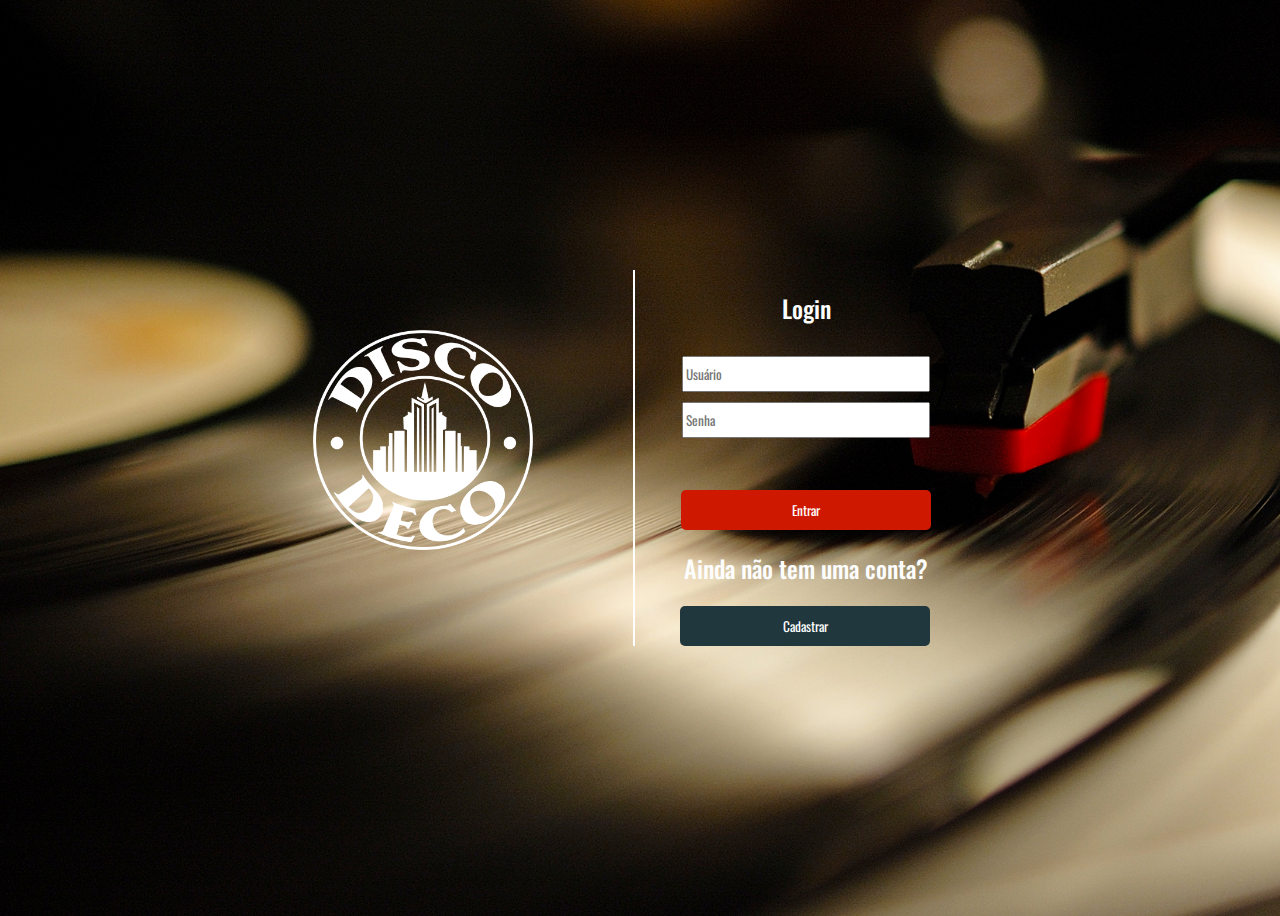
<file: areaAcesso/acesso.html>
<!DOCTYPE html>
<html lang="pt-BR">

<head>
    <meta charset="UTF-8">
    <meta name="viewport" content="width=device-width, initial-scale=1.0">
    <title>DiscoDeco - Acessar</title>
    <link href="style.css" rel="stylesheet">
    <link rel="preconnect" href="https://fonts.googleapis.com">
    <link rel="preconnect" href="https://fonts.gstatic.com" crossorigin>
    <link href="https://fonts.googleapis.com/css2?family=Oswald:wght@200..700&display=swap" rel="stylesheet">
</head>

<body>
    <section id="gridAcesso">
        <article>
            <img src="/images/WhiteLogo.png" width="220px">
        </article>
        <article>
            <h2 id="formTitle">Login</h2>
            <form id="formAcesso">
                <input type="text" id="username" placeholder="Usuário" required>
                <input type="password" id="password" placeholder="Senha" required>
                <p id="avisoLogin"></p>
                <button type="submit" id="loginButton">Entrar</button>
            </form>
            <h2 id="textoExterno">Ainda não tem uma conta?</h2>
            <button id="toggleButton">Cadastrar</button>
        </article>
    </section>
    <script src="script.js"></script>
</body>

</html>
</file>
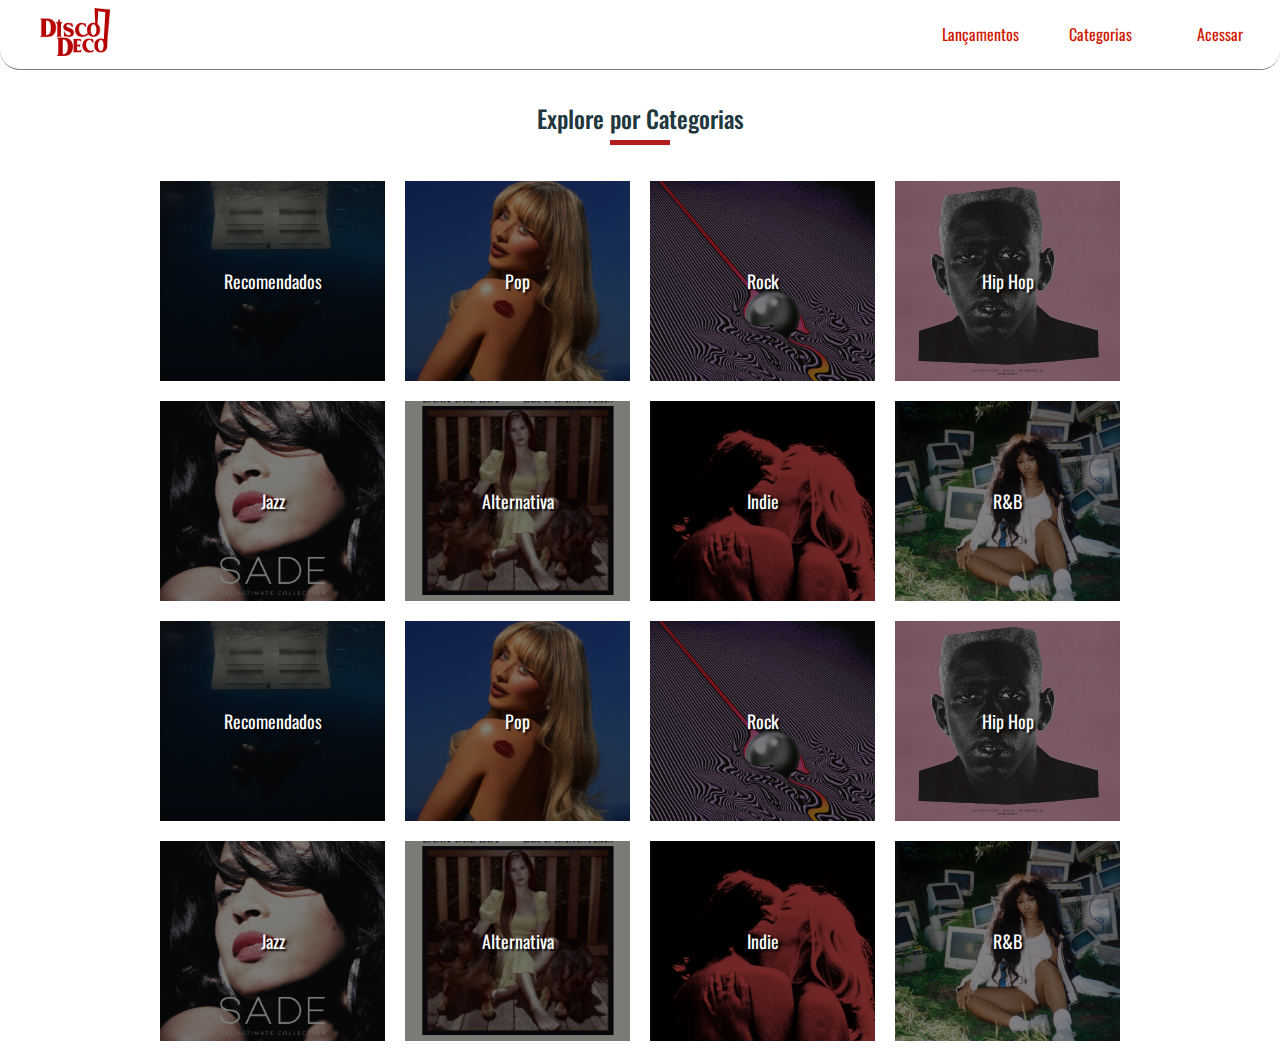
<file: categorias/categorias.html>
<!DOCTYPE html>
<html lang="pt-BR">

<head>
    <meta charset="UTF-8">
    <meta name="viewport" content="width=device-width, initial-scale=1.0">
    <title>DiscoDeco - Categorias</title>
    <link href="style.css" rel="stylesheet">
    <link rel="preconnect" href="https://fonts.googleapis.com">
    <link rel="preconnect" href="https://fonts.gstatic.com" crossorigin>
    <link href="https://fonts.googleapis.com/css2?family=Oswald:wght@200..700&display=swap" rel="stylesheet">
</head>

<body>
    <header id="topo">
        <nav>
            <a href="/index.html"><img src="/images/TextoLogoDD@4x.png" width="70px"></a>
            <ul>
                <li><a href="/outrosLancamentos/lancamentos.html">Lançamentos</a></li>
                <li><a href="/categorias/categorias.html">Categorias</a></li>
                <li id="cart"><a href="/carrinho/carrinho.html">Carrinho</a></li>
                <li id="userGreeting"><a href="/areaAcesso/acesso.html">Acessar</a></li>
            </ul>
        </nav>
    </header>
    <section id="exCategorias">
        <h2 style="text-align: center;">Explore por Categorias</h2>
        <p class="label">
            < Retirada na loja disponível no Rio de Janeiro, RJ>
        </p>
        <article id="categorias">
            <a href="recomendados.html"><div class="categoria">
                <div class="imagem" style="background-image: url('/images/hmhs.jpg');"></div>
                <span class="texto">Recomendados</span>
            </div></a>
            <div class="categoria">
                <div class="imagem" style="background-image: url('/images/shortnsweet.jpg');"></div>
                <span class="texto">Pop</span>
            </div>
            <div class="categoria">
                <div class="imagem" style="background-image: url('/images/currents.jpg');"></div>
                <span class="texto">Rock</span>
            </div>
            <div class="categoria">
                <div class="imagem" style="background-image: url('/images/igor.jpg');"></div>
                <span class="texto">Hip Hop</span>
            </div>
            <div class="categoria">
                <div class="imagem" style="background-image: url('/images/lovedeluxe.jpg');"></div>
                <span class="texto">Jazz</span>
            </div>
            <div class="categoria">
                <div class="imagem" style="background-image: url('/images/Blue_Banisters.jpg');"></div>
                <span class="texto">Alternativa</span>
            </div>
            <div class="categoria">
                <div class="imagem" style="background-image: url('/images/frenchexit.jpg');"></div>
                <span class="texto">Indie</span>
            </div>
            <div class="categoria">
                <div class="imagem" style="background-image: url('/images/ctrl.jpg');"></div>
                <span class="texto">R&B</span>
            </div>
            <div class="categoria">
                <div class="imagem" style="background-image: url('/images/hmhs.jpg');"></div>
                <span class="texto">Recomendados</span>
            </div>
            <div class="categoria">
                <div class="imagem" style="background-image: url('/images/shortnsweet.jpg');"></div>
                <span class="texto">Pop</span>
            </div>
            <div class="categoria">
                <div class="imagem" style="background-image: url('/images/currents.jpg');"></div>
                <span class="texto">Rock</span>
            </div>
            <div class="categoria">
                <div class="imagem" style="background-image: url('/images/igor.jpg');"></div>
                <span class="texto">Hip Hop</span>
            </div>
            <div class="categoria">
                <div class="imagem" style="background-image: url('/images/lovedeluxe.jpg');"></div>
                <span class="texto">Jazz</span>
            </div>
            <div class="categoria">
                <div class="imagem" style="background-image: url('/images/Blue_Banisters.jpg');"></div>
                <span class="texto">Alternativa</span>
            </div>
            <div class="categoria">
                <div class="imagem" style="background-image: url('/images/frenchexit.jpg');"></div>
                <span class="texto">Indie</span>
            </div>
            <div class="categoria">
                <div class="imagem" style="background-image: url('/images/ctrl.jpg');"></div>
                <span class="texto">R&B</span>
            </div>
        </article>
    </section>
    <script>
        window.addEventListener('DOMContentLoaded', () => {
    const activeUser = JSON.parse(localStorage.getItem('activeUser'));
    const userGreeting = document.getElementById('userGreeting');

    if (activeUser) {
        userGreeting.innerHTML = `Olá, ${activeUser.nome} <div class="dropdown-menu">
        <a href="../areaConfiguracoes/configuracoes.html">Configurações</a>
            ${activeUser.isAdmin ? '<a href="../areaAdm/administracao.html">Administração</a>' : ''}
            <a href="#" id="logoutButton">Logout</a>
        </div>`;

        document.getElementById('logoutButton').addEventListener('click', () => {
            localStorage.removeItem('activeUser');
            location.reload(); 
        });

        userGreeting.addEventListener('click', () => {
            const dropdownMenu = userGreeting.querySelector('.dropdown-menu');
            dropdownMenu.style.display = dropdownMenu.style.display === 'block' ? 'none' : 'block';
        });


    } else {
        document.getElementById('cart').style.display = 'none';
    }
    })
    </script>
</body>

</html>
</file>
<file: areaAcesso/style.css>
body {
    background-image: url('/images/bigdisc2.jpg');
    background-size: cover;
    height: 100vh;
    display: flex;
    scrollbar-width: thin;
}

* {
    font-family: 'Oswald', sans-serif;
}

h2 {
    color: #fdfdfd;
    font-weight: 500;
    text-align: center;
}

p {
    color: #fdfdfd;
}

#gridAcesso {
    display: grid;
    grid-template-columns: repeat(2, 1fr);
    gap: 10px;
    margin: auto;
}

#gridAcesso article:first-child {
    border-right: #fdfdfd 2px solid;
    padding-right: 100px;
}

#gridAcesso article img {
    margin-top: 60px;
}

#formAcesso {
    display: flex;
    flex-direction: column;
    align-items: center;
}

#formAcesso input {
    width: 240px;
    height: 30px;
    margin-top: 10px;
}

#formAcesso button {
    width: 250px;
    margin-top: 20px;
    height: 40px;
    background-color: #cf1800;
    color: #fdfdfd;
    border: none;
    border-radius: 5px;
}

#formAcesso button:hover {
    background-color: #fdfdfd;
    color: #cf1800;
    cursor: pointer;
    border: 2px solid #cf1800;
}

#toggleButton {
    width: 250px;
    margin-left: 35px;
    height: 40px;
    background-color: #20373d;
    color: #fdfdfd;
    border: none;
    border-radius: 5px;
}


#toggleButton:hover {
    background-color: #fdfdfd;
    color: #20373d;
    cursor: pointer;
    border: 2px solid #20373d;
}
</file>
<file: categorias/style.css>
html {
    scroll-behavior: smooth;
    scrollbar-width: thin; 
}

body{
    background-color: #ffffff;
    padding: 0px;
    margin: 0px;
}

*{
    font-family: 'Oswald', sans-serif;
}

h2{
    color: #20373d;
    font-weight: 500;
}

h5{
    font-weight: 300;
}

#topo img{
    margin-top: 30px;
    margin-left: 40px;
}

#topo{
    position: fixed;
    width: 100%;
    z-index: 1;
    height: 70px;
    margin-top: -104px;
    border-radius: 0px 0px 20px 20px;
    background-color: #ffffff;
    height: 73px;
    padding: 0px;
    border-bottom: #808080 solid 0.5px;
}

#topo.visible {
    display: block;
    opacity: 1; 
}

#topo ul{
    width: auto;
    text-align: right;
    padding: 0px;
    margin-top: -65px;
}

#topo nav{
    width: auto;
    margin: 0px;
    margin-top: -18px;
    height: 70px;
    padding: 0px;
}

#topo ul li{
    display: inline-block;
    text-align: center;
    margin-top: 3px;
    height: 70px;
    width: 120px;
    align-content: center;
    margin-left: -4px;
    background-size: 200% 200%;
    background-image: linear-gradient(to top, #cf1800  50%, #ffffff 50%);
    -webkit-transition: background-position 300ms;
    -moz-transition: background-position 300ms;
    -ms-transition: background-position 300ms;
    -o-transition: background-position 300ms;
    transition: background-position 300ms;
}

#topo ul li:last-of-type{
    border-radius: 0px 0px 20px 0px;
}

#topo li:hover{
    background-image: 
    linear-gradient(to top, #cf1800 51%,  #ffffff 50%);
    background-position: 0 100%;
    -webkit-transition: background-position 300ms;
    -moz-transition: background-position 300ms;
    -ms-transition: background-position 300ms;
    -o-transition: background-position 300ms;
    transition: background-position 300ms;
    cursor: pointer;
}

#topo ul li a{
    transition: 300ms;
} 

#topo li:hover a{
    transform: scale(1.2);
    transition: 300ms;
    color: #ffffff;
}


#topo ul li a{
    text-decoration: none;
    color: #cf1800;
}

#exCategorias{
    margin: auto;
    margin-top: 100px;
    text-align: center;
    width: 1000px;
}


#categorias {
    display: grid;
    grid-template-columns: repeat(4, 1fr);
    gap: 20px;
    padding: 20px;
}

.categoria {
    position: relative;
    width: 100%;
    height: 200px;
    overflow: hidden;
}

.imagem {
    width: 100%;
    height: 100%;
    background-size: cover;
    background-position: center;
    filter: brightness(50%); 
}

.texto {
    position: absolute;
    top: 50%;
    left: 50%;
    transform: translate(-50%, -50%);
    color: #ffffff; 
    font-size: 18px; 
    text-align: center;
    text-shadow: 2px 2px 2px rgba(0, 0, 0, 100);
}


.cardAlbum{
    background-color: #fffdfd;
    width: auto;
    height: 370px;
    box-shadow: rgba(0, 0, 0, 0.16) 0px 3px 6px, rgba(0, 0, 0, 0.23) 0px 3px 6px;
    text-align: center;
    margin: 20px;
    transition: 0.3s;
}

.cardAlbum:hover{
    transform: scale(1.1);
    transition: 0.2s;
    box-shadow: rgba(0, 0, 0, 0.4) 0px 3px 6px, rgba(0, 0, 0, 0.4) 0px 3px 6px;
}


.cardAlbum h2{
    margin-top: -32px;
    font-size: 20px !important;
    color: #c01a04 !important;
}

.cardAlbum h3{
    margin-top: -20px;
    margin-bottom: 30px;
    font-size: 14px;
    font-weight: 600;
    color: #f13636;
}

.cardAlbum h4{
    margin-top: -24px;
    margin-bottom: 30px;
    font-size: 14px;
    font-weight: 500;
    color: #8f0707;
}

.cardAlbum p{
    color: #fdfdfd;
    background-color: #c01a04;
    width: 100px;
    font-size: 18px;
    font-weight: 400;
    text-align: center;
    margin: auto;
    margin-top: -10px;
    border-radius: 4px;
    transition: 300ms;
}

.cardAlbum p:hover{
    color: #c01a04;
    background-color: #fdfdfd;
    border: #c01a04 1px solid;
    transform: scale(1.09);
    cursor: pointer;
    transition: 300ms;
}

.cardAlbum img{
    margin: 10px;
}

.cardAlbum article:nth-child(2){
    margin-top: 20px;
}


.cardAlbum p:hover .material-symbols-outlined {
    color: #c01a04;
  font-variation-settings:
  'FILL' 0,
  'wght' 400,
  'GRAD' 0,
  'opsz' 12
}


.label{
    color: #b41b1b; 
    background-color: #b41b1b; 
    font-family: Khand, sans-serif; 
    font-weight: 400; 
    font-size: 1px; 
    text-align: center; 
    padding-left: 15px; 
    padding-right: 15px; 
    padding-top: 4px;
    width: 30px;
    margin: auto;
    margin-top: -16px;  
    margin-bottom: 16px;
}

#sliderPop {
    display: flex;
    align-items: center;
    transition: 0.3ms;
}

#popLancamentos {
    display: flex;
    overflow: hidden;
    scroll-behavior: smooth;
    width: calc(100% - 60px);
    margin: 0 10px; 
}

#anteriorPop, #proxPop{
    width: 40px;
    height: 40px;
    text-align: center;
    background-color: #c01a04;
    border-radius: 30px;
    transition: 0.2s;
    border: none;
}

#anteriorPop:hover, #proxPop:hover{
    background-color: #fdfdfd;;
    border: 2px solid #c01a04;
    transition: 0.2s;
    cursor: pointer;
}

#anteriorPop:hover .material-symbols-outlined, #proxPop:hover .material-symbols-outlined{
    color: #c01a04;
}

.material-symbols-outlined {
    margin-top: 4px;
    color: #fdfdfd;
    font-variation-settings:
    'FILL' 0,
    'wght' 400,
    'GRAD' 0,
    'opsz' 24
}

#secaoLancamentos{
    margin-top: 90px;
}

#sliderRock {
    display: flex;
    align-items: center;
    transition: 0.3ms;
}

#rockLancamentos {
    display: flex;
    overflow: hidden;
    scroll-behavior: smooth;
    width: calc(100% - 60px);
    margin: 0 10px; 
}

#anteriorRock, #proxRock{
    width: 40px;
    height: 40px;
    text-align: center;
    background-color: #c01a04;
    border-radius: 30px;
    transition: 0.2s;
    border: none;
}

#anteriorRock:hover, #proxRock:hover{
    background-color: #fdfdfd;;
    border: 2px solid #c01a04;
    transition: 0.2s;
    cursor: pointer;
}

#anteriorRock:hover .material-symbols-outlined, #proxRock:hover .material-symbols-outlined{
    color: #c01a04;
}

#sliderRB {
    display: flex;
    align-items: center;
    transition: 0.3ms;
}

#RBLancamentos {
    display: flex;
    overflow: hidden;
    scroll-behavior: smooth;
    width: calc(100% - 60px);
    margin: 0 10px; 
}

#anteriorRB, #proxRB{
    width: 40px;
    height: 40px;
    text-align: center;
    background-color: #c01a04;
    border-radius: 30px;
    transition: 0.2s;
    border: none;
}

#anteriorRB:hover, #proxRB:hover{
    background-color: #fdfdfd;;
    border: 2px solid #c01a04;
    transition: 0.2s;
    cursor: pointer;
}

#anteriorRB:hover .material-symbols-outlined, #proxRB:hover .material-symbols-outlined{
    color: #c01a04;
}


#sliderIndie {
    display: flex;
    align-items: center;
    transition: 0.3ms;
}

#indieLancamentos {
    display: flex;
    overflow: hidden;
    scroll-behavior: smooth;
    width: calc(100% - 60px);
    margin: 0 10px; 
}

#anteriorIndie, #proxIndie{
    width: 40px;
    height: 40px;
    text-align: center;
    background-color: #c01a04;
    border-radius: 30px;
    transition: 0.2s;
    border: none;
}

#anteriorIndie:hover, #proxIndie:hover{
    background-color: #fdfdfd;;
    border: 2px solid #c01a04;
    transition: 0.2s;
    cursor: pointer;
}

#anteriorIndie:hover .material-symbols-outlined, #proxIndie:hover .material-symbols-outlined{
    color: #c01a04;
}


#sliderAlternativa {
    display: flex;
    align-items: center;
    transition: 0.3ms;
}

#alternativaLancamentos {
    display: flex;
    overflow: hidden;
    scroll-behavior: smooth;
    width: calc(100% - 60px);
    margin: 0 10px; 
}

#anteriorAlternativa, #proxAlternativa{
    width: 40px;
    height: 40px;
    text-align: center;
    background-color: #c01a04;
    border-radius: 30px;
    transition: 0.2s;
    border: none;
}

#anteriorAlternativa:hover, #proxAlternativa:hover{
    background-color: #fdfdfd;;
    border: 2px solid #c01a04;
    transition: 0.2s;
    cursor: pointer;
}

#anteriorAlternativa:hover .material-symbols-outlined, #proxAlternativa:hover .material-symbols-outlined{
    color: #c01a04;
}

#sliderHipHop {
    display: flex;
    align-items: center;
    transition: 0.3ms;
}

#HipHopLancamentos {
    display: flex;
    overflow: hidden;
    scroll-behavior: smooth;
    width: calc(100% - 60px);
    margin: 0 10px; 
}

#anteriorHipHop, #proxHipHop{
    width: 40px;
    height: 40px;
    text-align: center;
    background-color: #c01a04;
    border-radius: 30px;
    transition: 0.2s;
    border: none;
}

#anteriorHipHop:hover, #proxHipHop:hover{
    background-color: #fdfdfd;;
    border: 2px solid #c01a04;
    transition: 0.2s;
    cursor: pointer;
}

#anteriorHipHop:hover .material-symbols-outlined, #proxHipHop:hover .material-symbols-outlined{
    color: #c01a04;
}

#sliderJazz{
    display: flex;
    align-items: center;
    transition: 0.3ms;
}

#JazzLancamentos {
    display: flex;
    overflow: hidden;
    scroll-behavior: smooth;
    width: calc(100% - 60px);
    margin: 0 10px; 
}

#anteriorJazz, #proxJazz{
    width: 40px;
    height: 40px;
    text-align: center;
    background-color: #c01a04;
    border-radius: 30px;
    transition: 0.2s;
    border: none;
}

#anteriorJazz:hover, #proxJazz:hover{
    background-color: #fdfdfd;;
    border: 2px solid #c01a04;
    transition: 0.2s;
    cursor: pointer;
}

#anteriorJazz:hover .material-symbols-outlined, #proxJazz:hover .material-symbols-outlined{
    color: #c01a04;
}


#userGreeting{
    color: #cf1800;
 }
 
 #userGreeting a {
     color: #cf1800;
     text-decoration: none;
     transition: color 0.3s;
 }
 
 #userGreeting:hover{
     color: #ffffff;
 }
 
 
 
 .dropdown-menu {
     display: none;
     position: absolute;
     background-color: white;
     box-shadow: 0 8px 16px rgba(0, 0, 0, 0.2);
     color: #c01a04;
     font-size: 14px;
     z-index: 1; 
     width: 100px;
     height: 85px;
     overflow: hidden;
     margin-top: 20px;
 }
 
 #userGreeting .dropdown-menu a:first-child{
     position: absolute;
     margin-top: 0px;
     margin-left: -35px;
 }
 
 #userGreeting .dropdown-menu a:nth-child(2){
     position: absolute;
     margin-top: 30px;
     margin-left: -34px;
 }
 
 #userGreeting .dropdown-menu a:nth-child(3){
     position: absolute;
     margin-top: 55px;
     margin-left: -16px;
 }
 
 
 
 #userGreeting:hover .dropdown-menu a{
     color: #c01a04;
     transform: none;
 }
 
 #userGreeting .dropdown-menu a:hover{
     text-decoration: underline;
 }
 @keyframes moveToCart {
    0% {
        transform: scale(1);
        opacity: 1;
    }

    50% {
        transform: translateY(-20px) scale(1.1);
        opacity: 0.7;
    }

    100% {
        transform: scale(0);
        opacity: 0;
    }
}

.animate {
    animation: moveToCart 0.5s forwards;
}

.modal {
    display: none;
    position: fixed;
    z-index: 1;
    left: 0;
    top: 0;
    width: 100%;
    height: 100%;
    overflow: auto;
    background-color: rgb(0, 0, 0);
    background-color: rgba(0, 0, 0, 0.4);
    margin: 0;
    padding: 0;
    justify-content: center;
    align-items: center;
    align-content: center;
}

#modalGrid {
    display: flex;
    gap: 10px;
    max-width: 800px;
    background: #fefefe;
    border-radius: 10px;
    margin: auto;
}

.modal-content {
    flex: 1;
    background-color: #fefefe;
    padding: 20px;
    width: 350px;
    max-width: 90%;
    align-items: center;
    text-align: center;
    border-radius: 10px;
}

.modal-content span {
    margin-top: -12px
}

.modal-content input {
    width: 240px;
    height: 30px;
    margin-top: 10px;
}

.modal-content button {
    width: 250px;
    margin-top: 20px;
    height: 40px;
    background-color: #cf1800;
    color: #fdfdfd;
    border: none;
    border-radius: 5px;
}

.modal-content button:hover {
    background-color: #fdfdfd;
    color: #cf1800;
    cursor: pointer;
    border: 2px solid #cf1800;
}

#toggleButton {
    width: 250px;
    height: 40px;
    background-color: #20373d;
    color: #fdfdfd;
    border: none;
    border-radius: 5px;
}


#toggleButton:hover {
    background-color: #fdfdfd;
    color: #20373d;
    cursor: pointer;
    border: 2px solid #20373d;
}


#modal-imagem {
    flex: 1;
    display: flex;
    justify-content: center;
    align-items: center;
    background-image: url('/images/bigdisc2.jpg');
    background-size: cover;
    display: flex;
    overflow: hidden;
    border-radius: 10px 0px 0px 10px;
}

.modal-content h5{
    font-size: 12px;
    font-weight: 400;
}


.close {
    color: #aaa;
    float: right;
    font-size: 28px;
    font-weight: bold;
}

.close:hover,
.close:focus {
    color: black;
    text-decoration: none;
    cursor: pointer;
}
</file>
